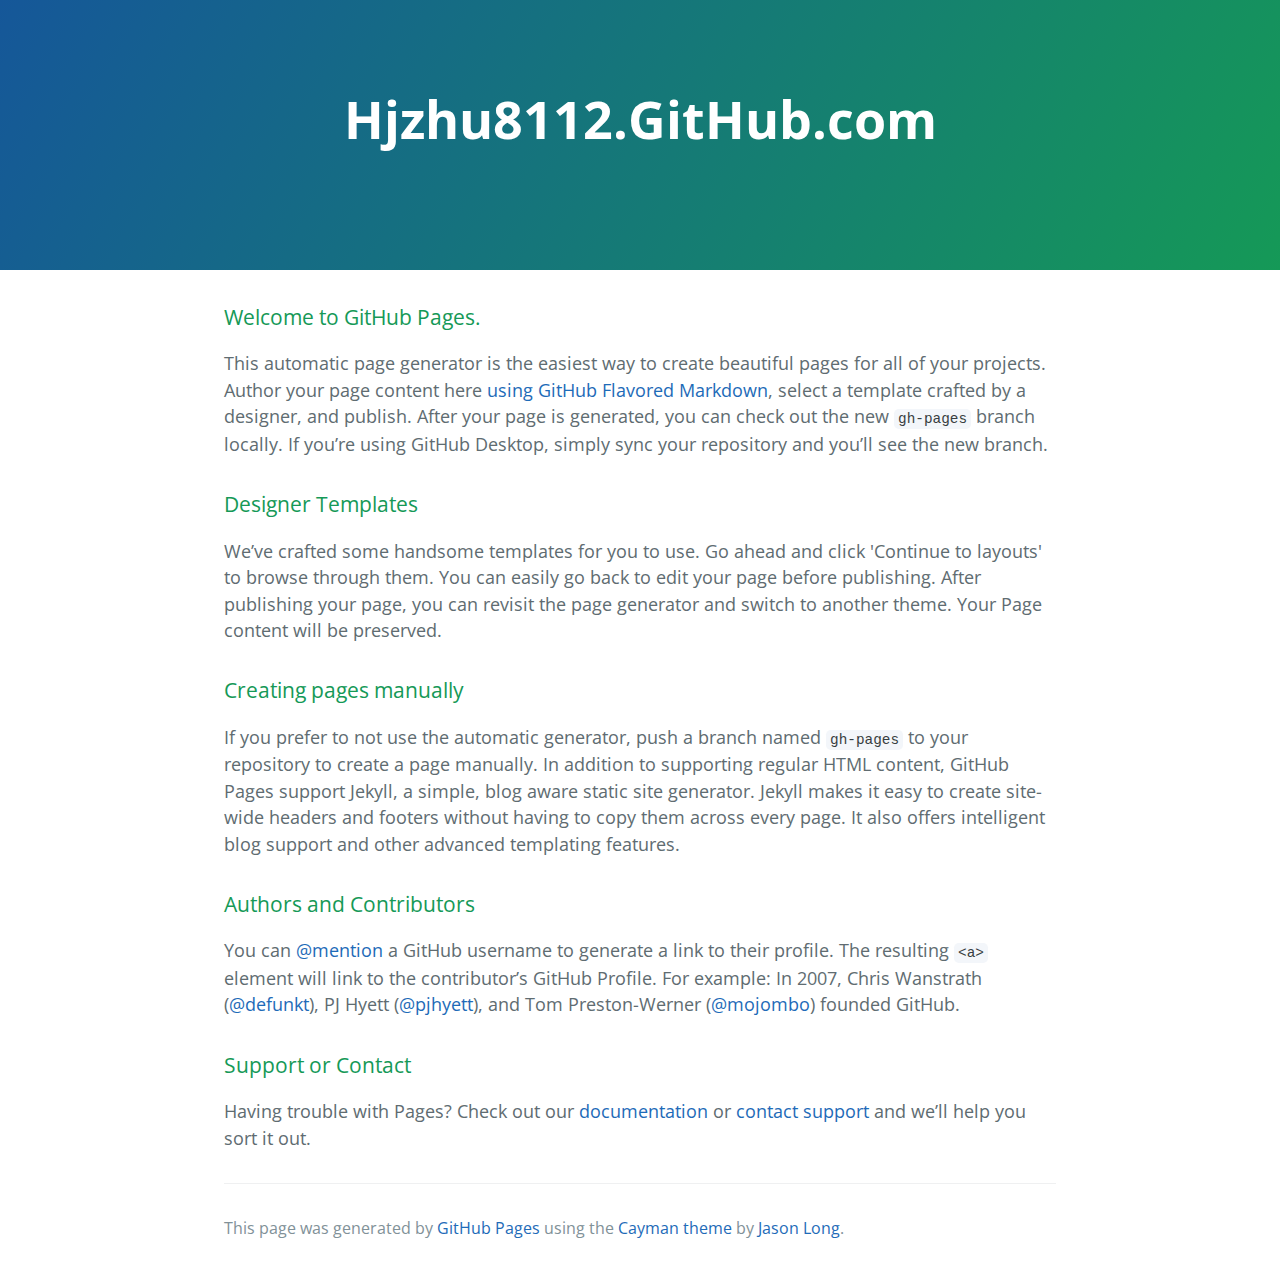
<file: index.html>
<!DOCTYPE html>
<html lang="en-us">
  <head>
    <meta charset="UTF-8">
    <title>Hjzhu8112.GitHub.com by hjzhu8112</title>
    <meta name="viewport" content="width=device-width, initial-scale=1">
    <link rel="stylesheet" type="text/css" href="stylesheets/normalize.css" media="screen">
    <link href='https://fonts.googleapis.com/css?family=Open+Sans:400,700' rel='stylesheet' type='text/css'>
    <link rel="stylesheet" type="text/css" href="stylesheets/stylesheet.css" media="screen">
    <link rel="stylesheet" type="text/css" href="stylesheets/github-light.css" media="screen">
  </head>
  <body>
    <section class="page-header">
      <h1 class="project-name">Hjzhu8112.GitHub.com</h1>
      <h2 class="project-tagline"></h2>
    </section>

    <section class="main-content">
      <h3>
<a id="welcome-to-github-pages" class="anchor" href="#welcome-to-github-pages" aria-hidden="true"><span aria-hidden="true" class="octicon octicon-link"></span></a>Welcome to GitHub Pages.</h3>

<p>This automatic page generator is the easiest way to create beautiful pages for all of your projects. Author your page content here <a href="https://guides.github.com/features/mastering-markdown/">using GitHub Flavored Markdown</a>, select a template crafted by a designer, and publish. After your page is generated, you can check out the new <code>gh-pages</code> branch locally. If you’re using GitHub Desktop, simply sync your repository and you’ll see the new branch.</p>

<h3>
<a id="designer-templates" class="anchor" href="#designer-templates" aria-hidden="true"><span aria-hidden="true" class="octicon octicon-link"></span></a>Designer Templates</h3>

<p>We’ve crafted some handsome templates for you to use. Go ahead and click 'Continue to layouts' to browse through them. You can easily go back to edit your page before publishing. After publishing your page, you can revisit the page generator and switch to another theme. Your Page content will be preserved.</p>

<h3>
<a id="creating-pages-manually" class="anchor" href="#creating-pages-manually" aria-hidden="true"><span aria-hidden="true" class="octicon octicon-link"></span></a>Creating pages manually</h3>

<p>If you prefer to not use the automatic generator, push a branch named <code>gh-pages</code> to your repository to create a page manually. In addition to supporting regular HTML content, GitHub Pages support Jekyll, a simple, blog aware static site generator. Jekyll makes it easy to create site-wide headers and footers without having to copy them across every page. It also offers intelligent blog support and other advanced templating features.</p>

<h3>
<a id="authors-and-contributors" class="anchor" href="#authors-and-contributors" aria-hidden="true"><span aria-hidden="true" class="octicon octicon-link"></span></a>Authors and Contributors</h3>

<p>You can <a href="https://help.github.com/articles/basic-writing-and-formatting-syntax/#mentioning-users-and-teams" class="user-mention">@mention</a> a GitHub username to generate a link to their profile. The resulting <code>&lt;a&gt;</code> element will link to the contributor’s GitHub Profile. For example: In 2007, Chris Wanstrath (<a href="https://github.com/defunkt" class="user-mention">@defunkt</a>), PJ Hyett (<a href="https://github.com/pjhyett" class="user-mention">@pjhyett</a>), and Tom Preston-Werner (<a href="https://github.com/mojombo" class="user-mention">@mojombo</a>) founded GitHub.</p>

<h3>
<a id="support-or-contact" class="anchor" href="#support-or-contact" aria-hidden="true"><span aria-hidden="true" class="octicon octicon-link"></span></a>Support or Contact</h3>

<p>Having trouble with Pages? Check out our <a href="https://help.github.com/pages">documentation</a> or <a href="https://github.com/contact">contact support</a> and we’ll help you sort it out.</p>

      <footer class="site-footer">

        <span class="site-footer-credits">This page was generated by <a href="https://pages.github.com">GitHub Pages</a> using the <a href="https://github.com/jasonlong/cayman-theme">Cayman theme</a> by <a href="https://twitter.com/jasonlong">Jason Long</a>.</span>
      </footer>

    </section>

  
  </body>
</html>
</file>
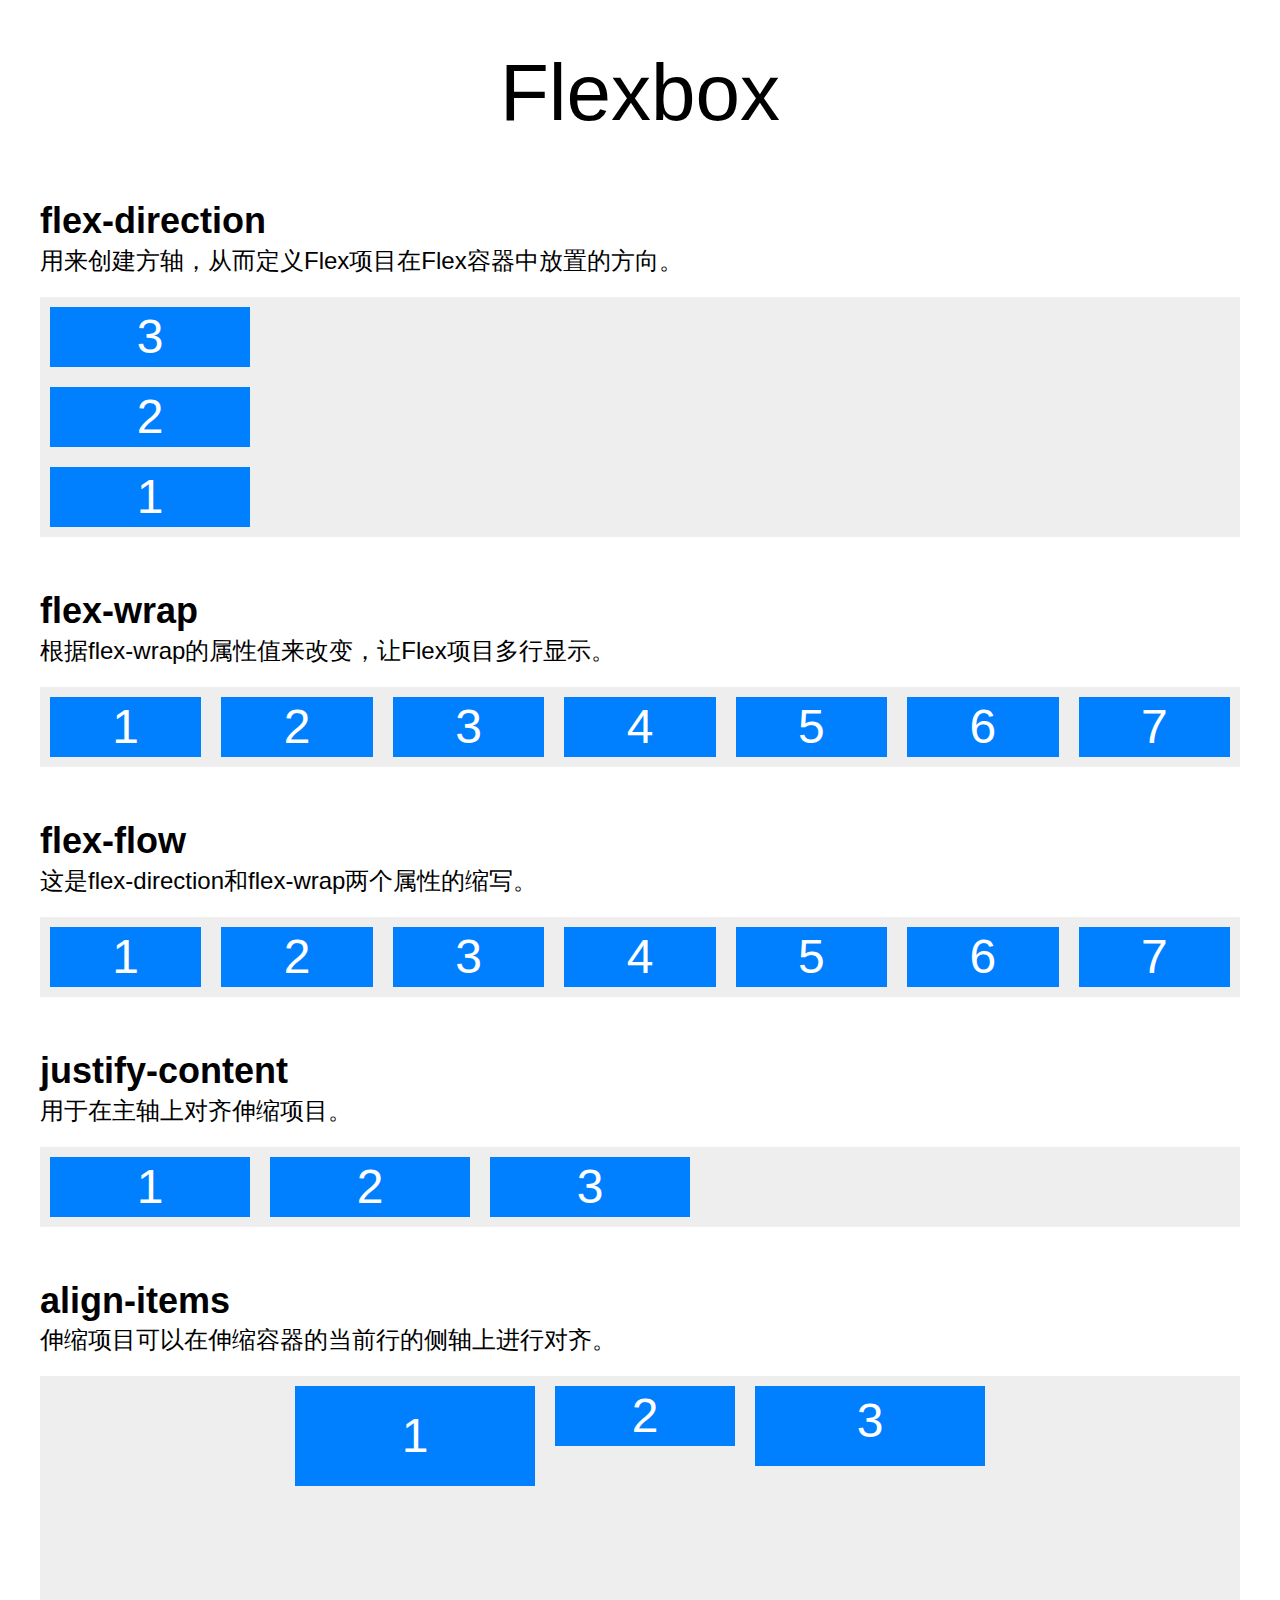
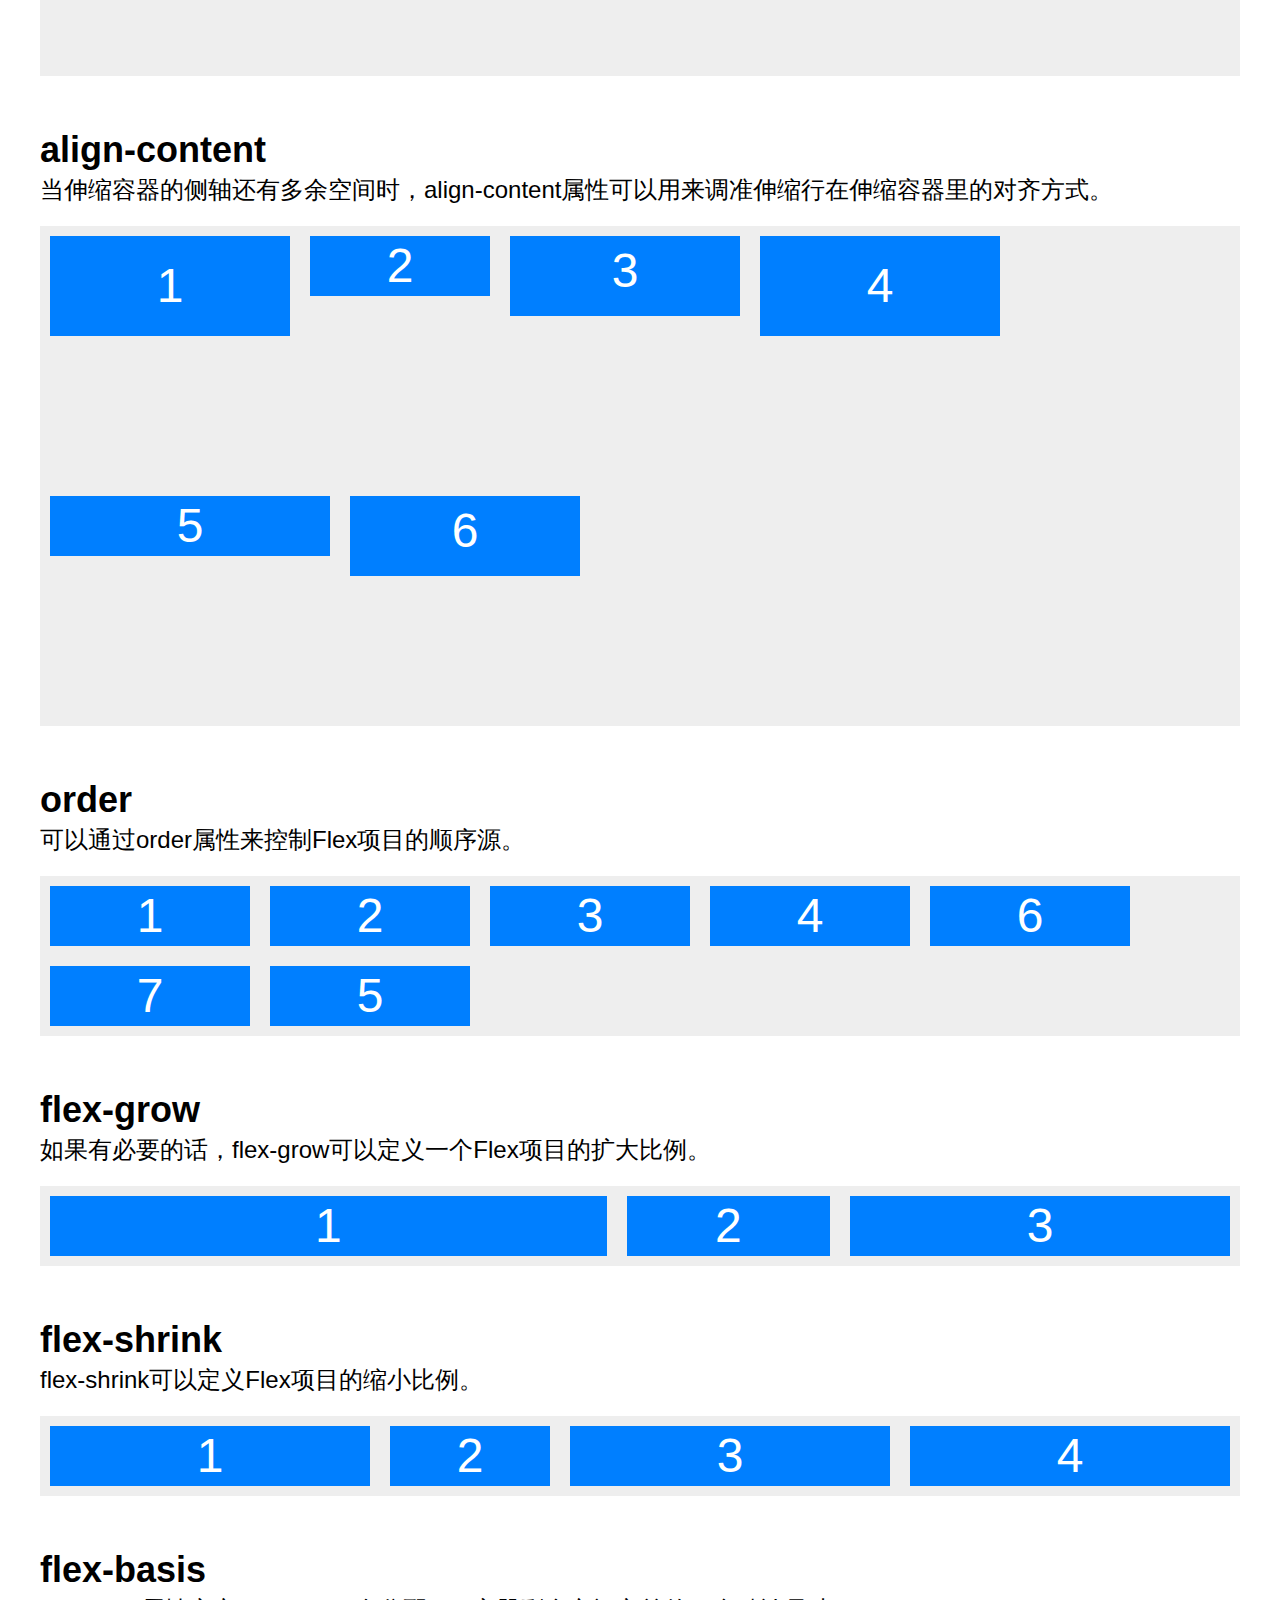
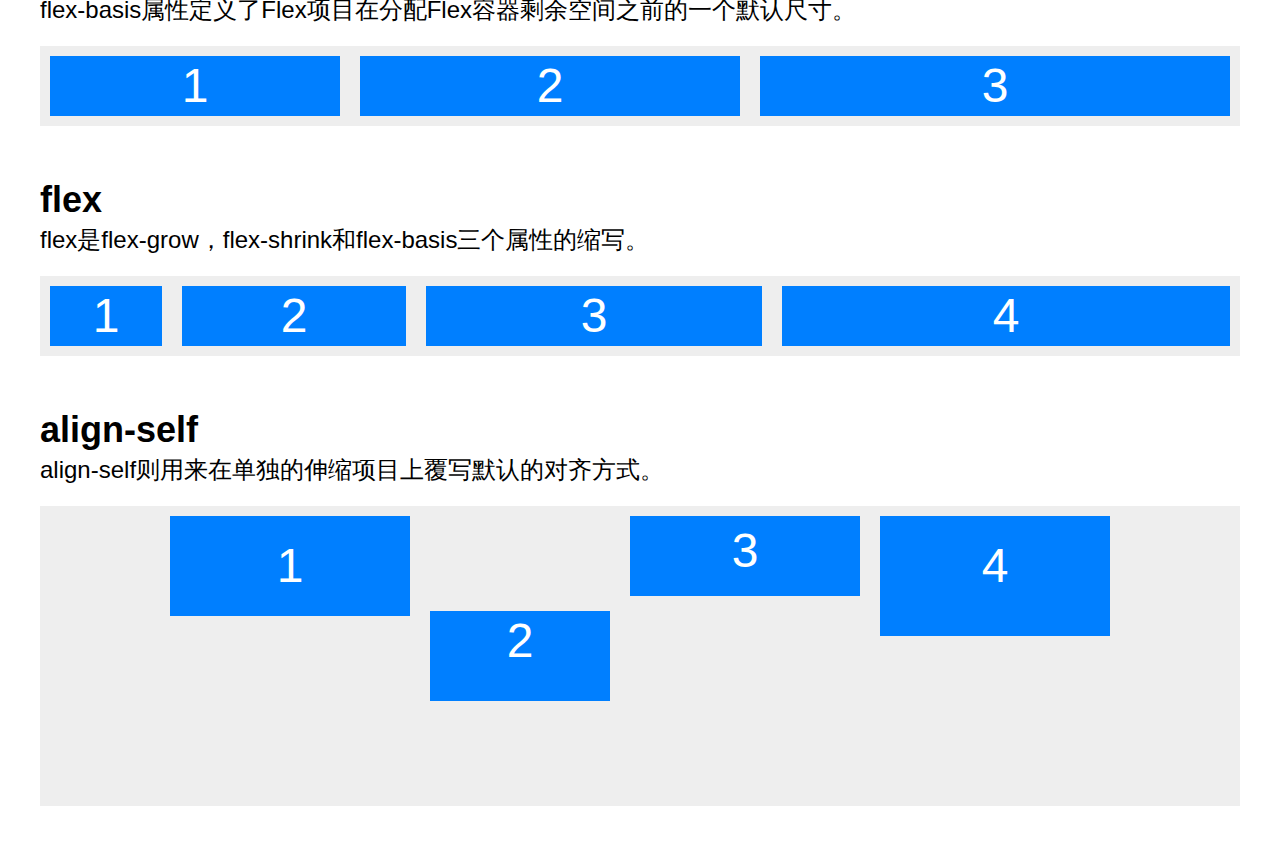
<file: practices/flexbox/index.html>
<!DOCTYPE html>
<html lang="en">
<head>
    <meta charset="UTF-8">
    <link rel="stylesheet" href="css/index.css">
    <title>FlexBox</title>
</head>
<body>
    <div class="page">
        <div class="header">
            <p class="title">Flexbox</p>
        </div>
        <div>
            <section class="section page-section-1">
                <h2>flex-direction</h2>
                <p>用来创建方轴，从而定义Flex项目在Flex容器中放置的方向。</p>
                <div class="container">
                    <div class="item">1</div>
                    <div class="item">2</div>
                    <div class="item">3</div>
                </div>
            </section>          
            <section class="section page-section-2">
                <h2>flex-wrap</h2>
                <p>根据flex-wrap的属性值来改变，让Flex项目多行显示。</p>
                <div class="container">
                    <div class="item">1</div>
                    <div class="item">2</div>
                    <div class="item">3</div>
                    <div class="item">4</div>
                    <div class="item">5</div>
                    <div class="item">6</div>
                    <div class="item">7</div>
                </div>
            </section>
                <section class="section page-section-3">
                <h2>flex-flow</h2>
                <p>这是flex-direction和flex-wrap两个属性的缩写。</p>
                <div class="container">
                    <div class="item">1</div>
                    <div class="item">2</div>
                    <div class="item">3</div>
                    <div class="item">4</div>
                    <div class="item">5</div>
                    <div class="item">6</div>
                    <div class="item">7</div>
                </div>
            </section>  
            <section class="section page-section-4">
                <h2>justify-content</h2>
                <p>用于在主轴上对齐伸缩项目。</p>
                <div class="container">
                    <div class="item">1</div>
                    <div class="item">2</div>
                    <div class="item">3</div>
                </div>
            </section>
            <section class="section page-section-5">
                <h2>align-items</h2>
                <p>伸缩项目可以在伸缩容器的当前行的侧轴上进行对齐。</p>
                <div class="container">
                    <div class="item item1">1</div>
                    <div class="item item2">2</div>
                    <div class="item item3">3</div>
                </div>
            </section>
            <section class="section page-section-6">
                <h2>align-content</h2>
                <p>当伸缩容器的侧轴还有多余空间时，align-content属性可以用来调准伸缩行在伸缩容器里的对齐方式。</p>
                <div class="container">
                    <div class="item item1">1</div>
                    <div class="item item2">2</div>
                    <div class="item item3">3</div>
                    <div class="item item4">4</div>
                    <div class="item item5">5</div>
                    <div class="item item6">6</div>
                </div>
            </section>          
            <section class="section page-section-7">
                <h2>order</h2>
                <p>可以通过order属性来控制Flex项目的顺序源。</p>
                <div class="container">
                    <div class="item item1">1</div>
                    <div class="item item2">2</div>
                    <div class="item item3">3</div>
                    <div class="item item4">4</div>
                    <div class="item item5">5</div>
                    <div class="item item6">6</div>
                    <div class="item item7">7</div>
                </div>
            </section>              
            <section class="section page-section-8">
                <h2>flex-grow</h2>
                <p>如果有必要的话，flex-grow可以定义一个Flex项目的扩大比例。</p>
                <div class="container">
                    <div class="item item1">1</div>
                    <div class="item item2">2</div>
                    <div class="item item3">3</div>
                    <!-- <div class="item item4">4</div>
                    <div class="item item5">5</div>
                    <div class="item item6">6</div>
                    <div class="item item7">7</div> -->
                </div>
            </section>
            <section class="section page-section-9">
                <h2>flex-shrink</h2>
                <p>flex-shrink可以定义Flex项目的缩小比例。</p>
                <div class="container">
                    <div class="item item1">1</div>
                    <div class="item item2">2</div>
                    <div class="item item3">3</div>
                    <div class="item item4">4</div>
                </div>
            </section>                  
            <section class="section page-section-10">
                <h2>flex-basis</h2>
                <p>flex-basis属性定义了Flex项目在分配Flex容器剩余空间之前的一个默认尺寸。</p>
                <div class="container">
                    <div class="item item1">1</div>
                    <div class="item item2">2</div>
                    <div class="item item3">3</div>
                </div>
            </section>
            <section class="section page-section-11">
                <h2>flex</h2>
                <p>flex是flex-grow，flex-shrink和flex-basis三个属性的缩写。</p>
                <div class="container">
                    <div class="item item1">1</div>
                    <div class="item item2">2</div>
                    <div class="item item3">3</div>
                    <div class="item item4">4</div>
                </div>
            </section>
            <section class="section page-section-12">
                <h2>align-self</h2>
                <p>align-self则用来在单独的伸缩项目上覆写默认的对齐方式。</p>
                <div class="container">
                    <div class="item item1">1</div>
                    <div class="item item2">2</div>
                    <div class="item item3">3</div>
                    <div class="item item4">4</div>
                </div>
            </section>
        </div>
    </div>
    <!-- Hotjar Tracking Code for https://hjzhu8112.github.io/practices/flexbox/ -->
    <script>
        (function(h,o,t,j,a,r){
            h.hj=h.hj||function(){(h.hj.q=h.hj.q||[]).push(arguments)};
            h._hjSettings={hjid:338200,hjsv:5};
            a=o.getElementsByTagName('head')[0];
            r=o.createElement('script');r.async=1;
            r.src=t+h._hjSettings.hjid+j+h._hjSettings.hjsv;
            a.appendChild(r);
        })(window,document,'//static.hotjar.com/c/hotjar-','.js?sv=');
    </script>
</body>
</html>
</file>
<file: stylesheets/stylesheet.css>
* {
  box-sizing: border-box; }

body {
  padding: 0;
  margin: 0;
  font-family: "Open Sans", "Helvetica Neue", Helvetica, Arial, sans-serif;
  font-size: 16px;
  line-height: 1.5;
  color: #606c71; }

a {
  color: #1e6bb8;
  text-decoration: none; }
  a:hover {
    text-decoration: underline; }

.btn {
  display: inline-block;
  margin-bottom: 1rem;
  color: rgba(255, 255, 255, 0.7);
  background-color: rgba(255, 255, 255, 0.08);
  border-color: rgba(255, 255, 255, 0.2);
  border-style: solid;
  border-width: 1px;
  border-radius: 0.3rem;
  transition: color 0.2s, background-color 0.2s, border-color 0.2s; }
  .btn + .btn {
    margin-left: 1rem; }

.btn:hover {
  color: rgba(255, 255, 255, 0.8);
  text-decoration: none;
  background-color: rgba(255, 255, 255, 0.2);
  border-color: rgba(255, 255, 255, 0.3); }

@media screen and (min-width: 64em) {
  .btn {
    padding: 0.75rem 1rem; } }

@media screen and (min-width: 42em) and (max-width: 64em) {
  .btn {
    padding: 0.6rem 0.9rem;
    font-size: 0.9rem; } }

@media screen and (max-width: 42em) {
  .btn {
    display: block;
    width: 100%;
    padding: 0.75rem;
    font-size: 0.9rem; }
    .btn + .btn {
      margin-top: 1rem;
      margin-left: 0; } }

.page-header {
  color: #fff;
  text-align: center;
  background-color: #159957;
  background-image: linear-gradient(120deg, #155799, #159957); }

@media screen and (min-width: 64em) {
  .page-header {
    padding: 5rem 6rem; } }

@media screen and (min-width: 42em) and (max-width: 64em) {
  .page-header {
    padding: 3rem 4rem; } }

@media screen and (max-width: 42em) {
  .page-header {
    padding: 2rem 1rem; } }

.project-name {
  margin-top: 0;
  margin-bottom: 0.1rem; }

@media screen and (min-width: 64em) {
  .project-name {
    font-size: 3.25rem; } }

@media screen and (min-width: 42em) and (max-width: 64em) {
  .project-name {
    font-size: 2.25rem; } }

@media screen and (max-width: 42em) {
  .project-name {
    font-size: 1.75rem; } }

.project-tagline {
  margin-bottom: 2rem;
  font-weight: normal;
  opacity: 0.7; }

@media screen and (min-width: 64em) {
  .project-tagline {
    font-size: 1.25rem; } }

@media screen and (min-width: 42em) and (max-width: 64em) {
  .project-tagline {
    font-size: 1.15rem; } }

@media screen and (max-width: 42em) {
  .project-tagline {
    font-size: 1rem; } }

.main-content :first-child {
  margin-top: 0; }
.main-content img {
  max-width: 100%; }
.main-content h1, .main-content h2, .main-content h3, .main-content h4, .main-content h5, .main-content h6 {
  margin-top: 2rem;
  margin-bottom: 1rem;
  font-weight: normal;
  color: #159957; }
.main-content p {
  margin-bottom: 1em; }
.main-content code {
  padding: 2px 4px;
  font-family: Consolas, "Liberation Mono", Menlo, Courier, monospace;
  font-size: 0.9rem;
  color: #383e41;
  background-color: #f3f6fa;
  border-radius: 0.3rem; }
.main-content pre {
  padding: 0.8rem;
  margin-top: 0;
  margin-bottom: 1rem;
  font: 1rem Consolas, "Liberation Mono", Menlo, Courier, monospace;
  color: #567482;
  word-wrap: normal;
  background-color: #f3f6fa;
  border: solid 1px #dce6f0;
  border-radius: 0.3rem; }
  .main-content pre > code {
    padding: 0;
    margin: 0;
    font-size: 0.9rem;
    color: #567482;
    word-break: normal;
    white-space: pre;
    background: transparent;
    border: 0; }
.main-content .highlight {
  margin-bottom: 1rem; }
  .main-content .highlight pre {
    margin-bottom: 0;
    word-break: normal; }
.main-content .highlight pre, .main-content pre {
  padding: 0.8rem;
  overflow: auto;
  font-size: 0.9rem;
  line-height: 1.45;
  border-radius: 0.3rem; }
.main-content pre code, .main-content pre tt {
  display: inline;
  max-width: initial;
  padding: 0;
  margin: 0;
  overflow: initial;
  line-height: inherit;
  word-wrap: normal;
  background-color: transparent;
  border: 0; }
  .main-content pre code:before, .main-content pre code:after, .main-content pre tt:before, .main-content pre tt:after {
    content: normal; }
.main-content ul, .main-content ol {
  margin-top: 0; }
.main-content blockquote {
  padding: 0 1rem;
  margin-left: 0;
  color: #819198;
  border-left: 0.3rem solid #dce6f0; }
  .main-content blockquote > :first-child {
    margin-top: 0; }
  .main-content blockquote > :last-child {
    margin-bottom: 0; }
.main-content table {
  display: block;
  width: 100%;
  overflow: auto;
  word-break: normal;
  word-break: keep-all; }
  .main-content table th {
    font-weight: bold; }
  .main-content table th, .main-content table td {
    padding: 0.5rem 1rem;
    border: 1px solid #e9ebec; }
.main-content dl {
  padding: 0; }
  .main-content dl dt {
    padding: 0;
    margin-top: 1rem;
    font-size: 1rem;
    font-weight: bold; }
  .main-content dl dd {
    padding: 0;
    margin-bottom: 1rem; }
.main-content hr {
  height: 2px;
  padding: 0;
  margin: 1rem 0;
  background-color: #eff0f1;
  border: 0; }

@media screen and (min-width: 64em) {
  .main-content {
    max-width: 64rem;
    padding: 2rem 6rem;
    margin: 0 auto;
    font-size: 1.1rem; } }

@media screen and (min-width: 42em) and (max-width: 64em) {
  .main-content {
    padding: 2rem 4rem;
    font-size: 1.1rem; } }

@media screen and (max-width: 42em) {
  .main-content {
    padding: 2rem 1rem;
    font-size: 1rem; } }

.site-footer {
  padding-top: 2rem;
  margin-top: 2rem;
  border-top: solid 1px #eff0f1; }

.site-footer-owner {
  display: block;
  font-weight: bold; }

.site-footer-credits {
  color: #819198; }

@media screen and (min-width: 64em) {
  .site-footer {
    font-size: 1rem; } }

@media screen and (min-width: 42em) and (max-width: 64em) {
  .site-footer {
    font-size: 1rem; } }

@media screen and (max-width: 42em) {
  .site-footer {
    font-size: 0.9rem; } }
</file>
<file: stylesheets/github-light.css>
/*
The MIT License (MIT)

Copyright (c) 2016 GitHub, Inc.

Permission is hereby granted, free of charge, to any person obtaining a copy
of this software and associated documentation files (the "Software"), to deal
in the Software without restriction, including without limitation the rights
to use, copy, modify, merge, publish, distribute, sublicense, and/or sell
copies of the Software, and to permit persons to whom the Software is
furnished to do so, subject to the following conditions:

The above copyright notice and this permission notice shall be included in all
copies or substantial portions of the Software.

THE SOFTWARE IS PROVIDED "AS IS", WITHOUT WARRANTY OF ANY KIND, EXPRESS OR
IMPLIED, INCLUDING BUT NOT LIMITED TO THE WARRANTIES OF MERCHANTABILITY,
FITNESS FOR A PARTICULAR PURPOSE AND NONINFRINGEMENT. IN NO EVENT SHALL THE
AUTHORS OR COPYRIGHT HOLDERS BE LIABLE FOR ANY CLAIM, DAMAGES OR OTHER
LIABILITY, WHETHER IN AN ACTION OF CONTRACT, TORT OR OTHERWISE, ARISING FROM,
OUT OF OR IN CONNECTION WITH THE SOFTWARE OR THE USE OR OTHER DEALINGS IN THE
SOFTWARE.

*/

.pl-c /* comment */ {
  color: #969896;
}

.pl-c1 /* constant, variable.other.constant, support, meta.property-name, support.constant, support.variable, meta.module-reference, markup.raw, meta.diff.header */,
.pl-s .pl-v /* string variable */ {
  color: #0086b3;
}

.pl-e /* entity */,
.pl-en /* entity.name */ {
  color: #795da3;
}

.pl-smi /* variable.parameter.function, storage.modifier.package, storage.modifier.import, storage.type.java, variable.other */,
.pl-s .pl-s1 /* string source */ {
  color: #333;
}

.pl-ent /* entity.name.tag */ {
  color: #63a35c;
}

.pl-k /* keyword, storage, storage.type */ {
  color: #a71d5d;
}

.pl-s /* string */,
.pl-pds /* punctuation.definition.string, string.regexp.character-class */,
.pl-s .pl-pse .pl-s1 /* string punctuation.section.embedded source */,
.pl-sr /* string.regexp */,
.pl-sr .pl-cce /* string.regexp constant.character.escape */,
.pl-sr .pl-sre /* string.regexp source.ruby.embedded */,
.pl-sr .pl-sra /* string.regexp string.regexp.arbitrary-repitition */ {
  color: #183691;
}

.pl-v /* variable */ {
  color: #ed6a43;
}

.pl-id /* invalid.deprecated */ {
  color: #b52a1d;
}

.pl-ii /* invalid.illegal */ {
  color: #f8f8f8;
  background-color: #b52a1d;
}

.pl-sr .pl-cce /* string.regexp constant.character.escape */ {
  font-weight: bold;
  color: #63a35c;
}

.pl-ml /* markup.list */ {
  color: #693a17;
}

.pl-mh /* markup.heading */,
.pl-mh .pl-en /* markup.heading entity.name */,
.pl-ms /* meta.separator */ {
  font-weight: bold;
  color: #1d3e81;
}

.pl-mq /* markup.quote */ {
  color: #008080;
}

.pl-mi /* markup.italic */ {
  font-style: italic;
  color: #333;
}

.pl-mb /* markup.bold */ {
  font-weight: bold;
  color: #333;
}

.pl-md /* markup.deleted, meta.diff.header.from-file */ {
  color: #bd2c00;
  background-color: #ffecec;
}

.pl-mi1 /* markup.inserted, meta.diff.header.to-file */ {
  color: #55a532;
  background-color: #eaffea;
}

.pl-mdr /* meta.diff.range */ {
  font-weight: bold;
  color: #795da3;
}

.pl-mo /* meta.output */ {
  color: #1d3e81;
}
</file>
<file: practices/flexbox/css/index.css>
body, h1, h2, h3, h4, h5, h6, hr, div, p, blockquote, dl, dt, dd, ul, ol, li, pre, form, fieldset, legend, button, input, textarea, th, td, img {
  border: none;
  margin: 0;
  padding: 0; }

html, body {
  width: 100%;
  -webkit-overflow-scrolling: touch; }

body {
  font-family: San francisco,roboto,"Classic Grotesque W01","Hiragino Sans GB","STHeiti","Microsoft YaHei","WenQuanYi Micro Hei",Arial,SimSun,sans-serif;
  font-size: 12px;
  line-height: 1.333;
  color: #000; }

ul, ol, li {
  list-style: none; }

a {
  text-decoration: none;
  color: #000; }

.title {
  margin: 40px;
  text-align: center;
  font-size: 80px; }

.section {
  display: block;
  margin: 50px auto;
  width: 1200px;
  font-weight: lighter; }
  .section h2 {
    font-size: 36px; }
  .section p {
    font-size: 24px;
    margin-bottom: 20px; }
  .section .container {
    background-color: #eeeeee; }
    .section .container .item {
      text-align: center;
      font-size: 48px;
      color: white;
      background-color: #007fff; }

.page-section-1 .container {
  display: flex;
  flex-direction: column-reverse; }
  .page-section-1 .container .item {
    height: 60px;
    line-height: 60px;
    width: 200px;
    margin: 10px; }

.page-section-2 .container {
  display: flex;
  flex-direction: row;
  flex-wrap: nowrap; }
  .page-section-2 .container .item {
    height: 60px;
    line-height: 60px;
    width: 200px;
    margin: 10px; }

.page-section-3 .container {
  display: flex;
  flex-flow: row nowrap; }
  .page-section-3 .container .item {
    height: 60px;
    line-height: 60px;
    width: 200px;
    margin: 10px; }

.page-section-4 .container {
  display: flex;
  flex-flow: row nowrap;
  justify-content: space-arounc; }
  .page-section-4 .container .item {
    height: 60px;
    line-height: 60px;
    width: 200px;
    margin: 10px; }

.page-section-5 .container {
  display: flex;
  height: 300px;
  flex-flow: row nowrap;
  justify-content: center;
  align-items: stretch; }
  .page-section-5 .container .item1 {
    height: 100px;
    line-height: 100px;
    width: 240px;
    margin: 10px; }
  .page-section-5 .container .item2 {
    height: 60px;
    line-height: 60px;
    width: 180px;
    margin: 10px; }
  .page-section-5 .container .item3 {
    height: 80px;
    line-height: 70px;
    width: 230px;
    margin: 10px; }

.page-section-6 .container {
  display: flex;
  height: 500px;
  flex-flow: row wrap;
  align-items: top;
  align-content: stretch; }
  .page-section-6 .container .item1 {
    height: 100px;
    line-height: 100px;
    width: 240px;
    margin: 10px; }
  .page-section-6 .container .item2 {
    height: 60px;
    line-height: 60px;
    width: 180px;
    margin: 10px; }
  .page-section-6 .container .item3 {
    height: 80px;
    line-height: 70px;
    width: 230px;
    margin: 10px; }
  .page-section-6 .container .item4 {
    height: 100px;
    line-height: 100px;
    width: 240px;
    margin: 10px; }
  .page-section-6 .container .item5 {
    height: 60px;
    line-height: 60px;
    width: 280px;
    margin: 10px; }
  .page-section-6 .container .item6 {
    height: 80px;
    line-height: 70px;
    width: 230px;
    margin: 10px; }

.page-section-7 .container {
  display: flex;
  flex-direction: row;
  flex-wrap: wrap; }
  .page-section-7 .container .item {
    height: 60px;
    line-height: 60px;
    width: 200px;
    margin: 10px; }
  .page-section-7 .container .item5 {
    order: 3; }

.page-section-8 .container {
  display: flex;
  flex-direction: row;
  flex-wrap: wrap; }
  .page-section-8 .container .item {
    height: 60px;
    line-height: 60px;
    margin: 10px; }
  .page-section-8 .container .item1 {
    flex-grow: 3; }
  .page-section-8 .container .item2 {
    flex-grow: 1; }
  .page-section-8 .container .item3 {
    flex-grow: 2; }

.page-section-9 .container {
  width: 1200px;
  display: flex;
  flex-direction: row;
  flex-wrap: nowrap; }
  .page-section-9 .container .item {
    flex-grow: 1;
    flex-shrink: 1;
    flex-basis: 400px;
    height: 60px;
    line-height: 60px;
    margin: 10px; }
  .page-section-9 .container .item2 {
    flex-shrink: 3; }

.page-section-10 .container {
  display: flex;
  flex-direction: row;
  flex-wrap: wrap; }
  .page-section-10 .container .item {
    height: 60px;
    line-height: 60px;
    margin: 10px;
    flex-basis: 200px; }
  .page-section-10 .container .item1 {
    flex-grow: 1; }
  .page-section-10 .container .item2 {
    flex-grow: 2; }
  .page-section-10 .container .item3 {
    flex-grow: 3; }

.page-section-11 .container {
  display: flex;
  flex-direction: row;
  flex-wrap: wrap; }
  .page-section-11 .container .item {
    height: 60px;
    line-height: 60px;
    margin: 10px; }
  .page-section-11 .container .item1 {
    flex: 1 1 0px; }
  .page-section-11 .container .item2 {
    flex: 2 1 0px; }
  .page-section-11 .container .item3 {
    flex: 3 1 0px; }
  .page-section-11 .container .item4 {
    flex: 4 1 0px; }

.page-section-12 .container {
  display: flex;
  height: 300px;
  flex-flow: row nowrap;
  justify-content: center;
  align-items: top; }
  .page-section-12 .container .item1 {
    height: 100px;
    line-height: 100px;
    width: 240px;
    margin: 10px; }
  .page-section-12 .container .item2 {
    height: 90px;
    line-height: 60px;
    width: 180px;
    margin: 10px;
    align-self: center; }
  .page-section-12 .container .item3 {
    height: 80px;
    line-height: 70px;
    width: 230px;
    margin: 10px; }
  .page-section-12 .container .item4 {
    height: 120px;
    line-height: 100px;
    width: 230px;
    margin: 10px; }

/*# sourceMappingURL=maps/index.css.map */
</file>
